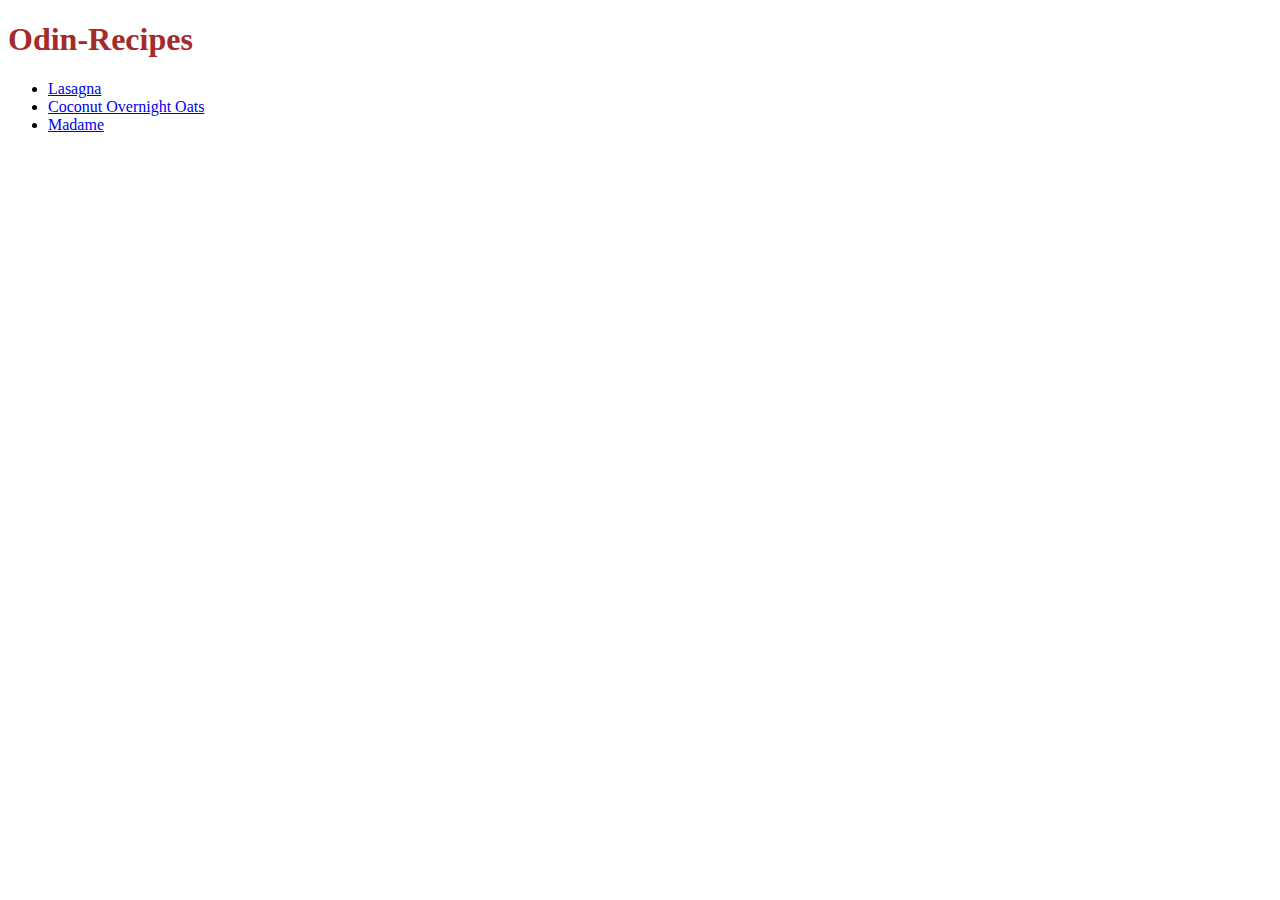
<file: index.html>
<!DOCTYPE html>
<html lang="en">
<head>
    <meta charset="UTF-8">
    <title>Recipes of Prathish</title>
    <link rel="stylesheet" href="./CSS/style.css">
</head>
<body>
    <h1>Odin-Recipes</h1>
    <ul>
        <li><a href="recipes/lasagna.html">Lasagna</a></li>
        <li><a href="recipes/coconout-overnight-oats.html">Coconut Overnight Oats</a></li>
        <li><a href="recipes/Croque-Madame.html">Madame</a></li>
    </ul>
</body>
</html>
</file>
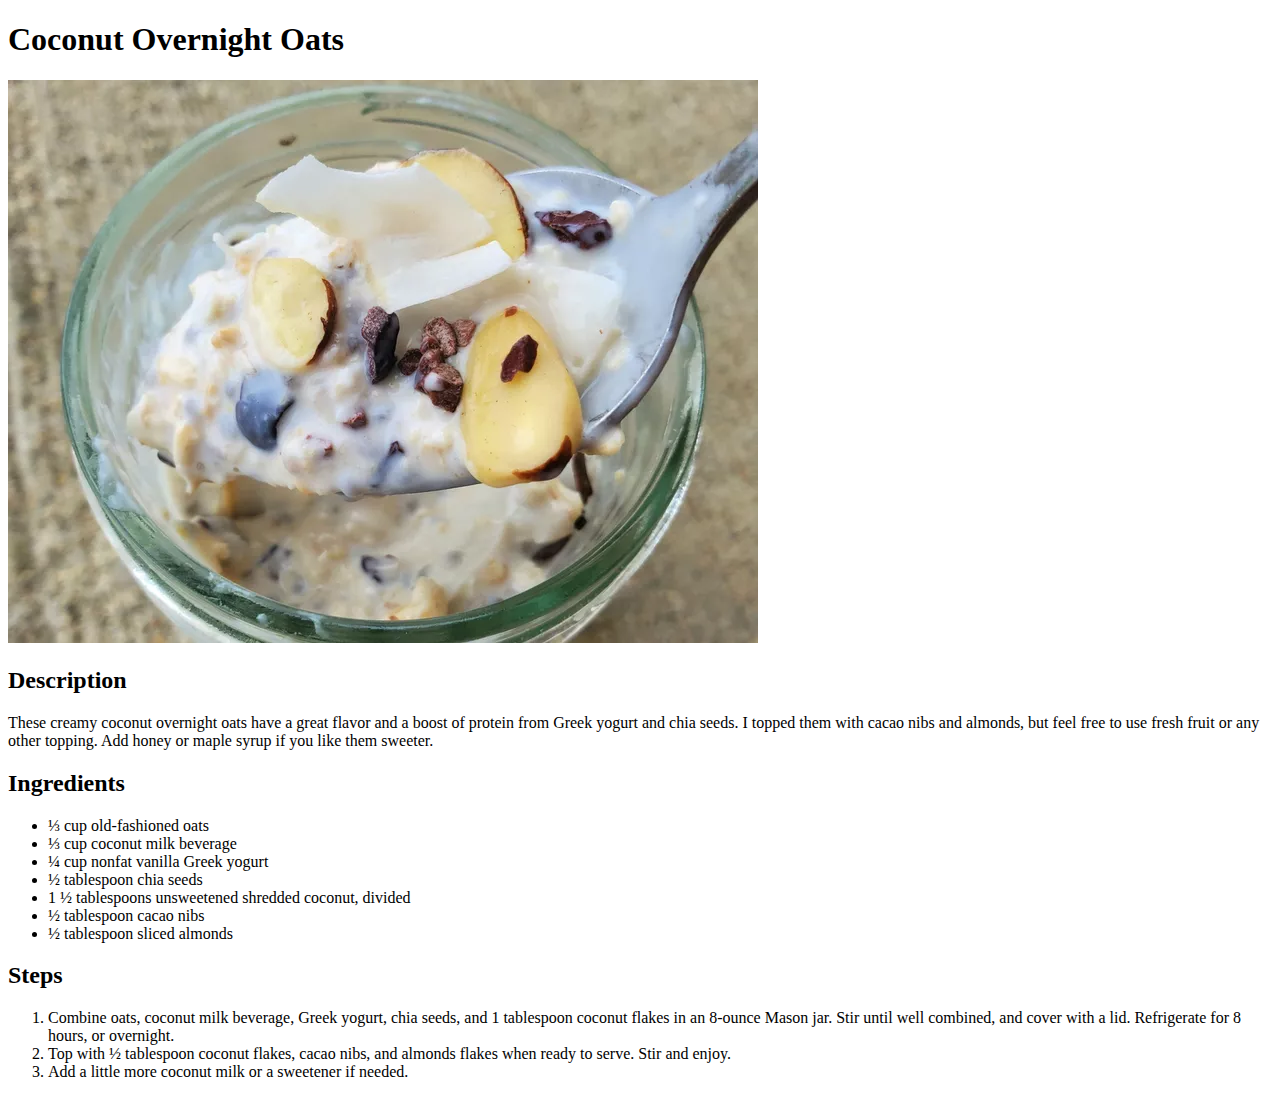
<file: recipes/coconout-overnight-oats.html>
<!DOCTYPE html>
<html lang="en">
<head>
    <meta charset="UTF-8">
</head>
<body>
    <h1>Coconut Overnight Oats</h1>
    <img src="../images/Coconut-overnight-oats.jpeg" alt="Coconut-overnight-oats">
    <h2>Description</h2>
    <p>These creamy coconut overnight oats have a great flavor and a boost of protein from Greek yogurt and chia seeds. I topped them with cacao nibs and almonds, but feel free to use fresh fruit or any other topping. Add honey or maple syrup if you like them sweeter.</p>
    <h2>Ingredients</h2>
    <div>
        <ul>
            <li>⅓ cup old-fashioned oats</li>
            <li>⅓ cup coconut milk beverage</li>
            <li>¼ cup nonfat vanilla Greek yogurt</li>
            <li>½ tablespoon chia seeds</li>
            <li>1 ½ tablespoons unsweetened shredded coconut, divided</li>
            <li>½ tablespoon cacao nibs</li>
            <li>½ tablespoon sliced almonds</li>
        </ul>
    </div>
    <h2>Steps</h2>
    <div>
        <ol>
            <li>Combine oats, coconut milk beverage, Greek yogurt, chia seeds, and 1 tablespoon coconut flakes in an 8-ounce Mason jar. Stir until well combined, and cover with a lid. Refrigerate for 8 hours, or overnight.</li>
            <li>Top with ½ tablespoon coconut flakes, cacao nibs, and almonds flakes when ready to serve. Stir and enjoy.</li>
            <li>Add a little more coconut milk or a sweetener if needed.</li>
        </ol>
    </div>
</body>
</html>
</file>
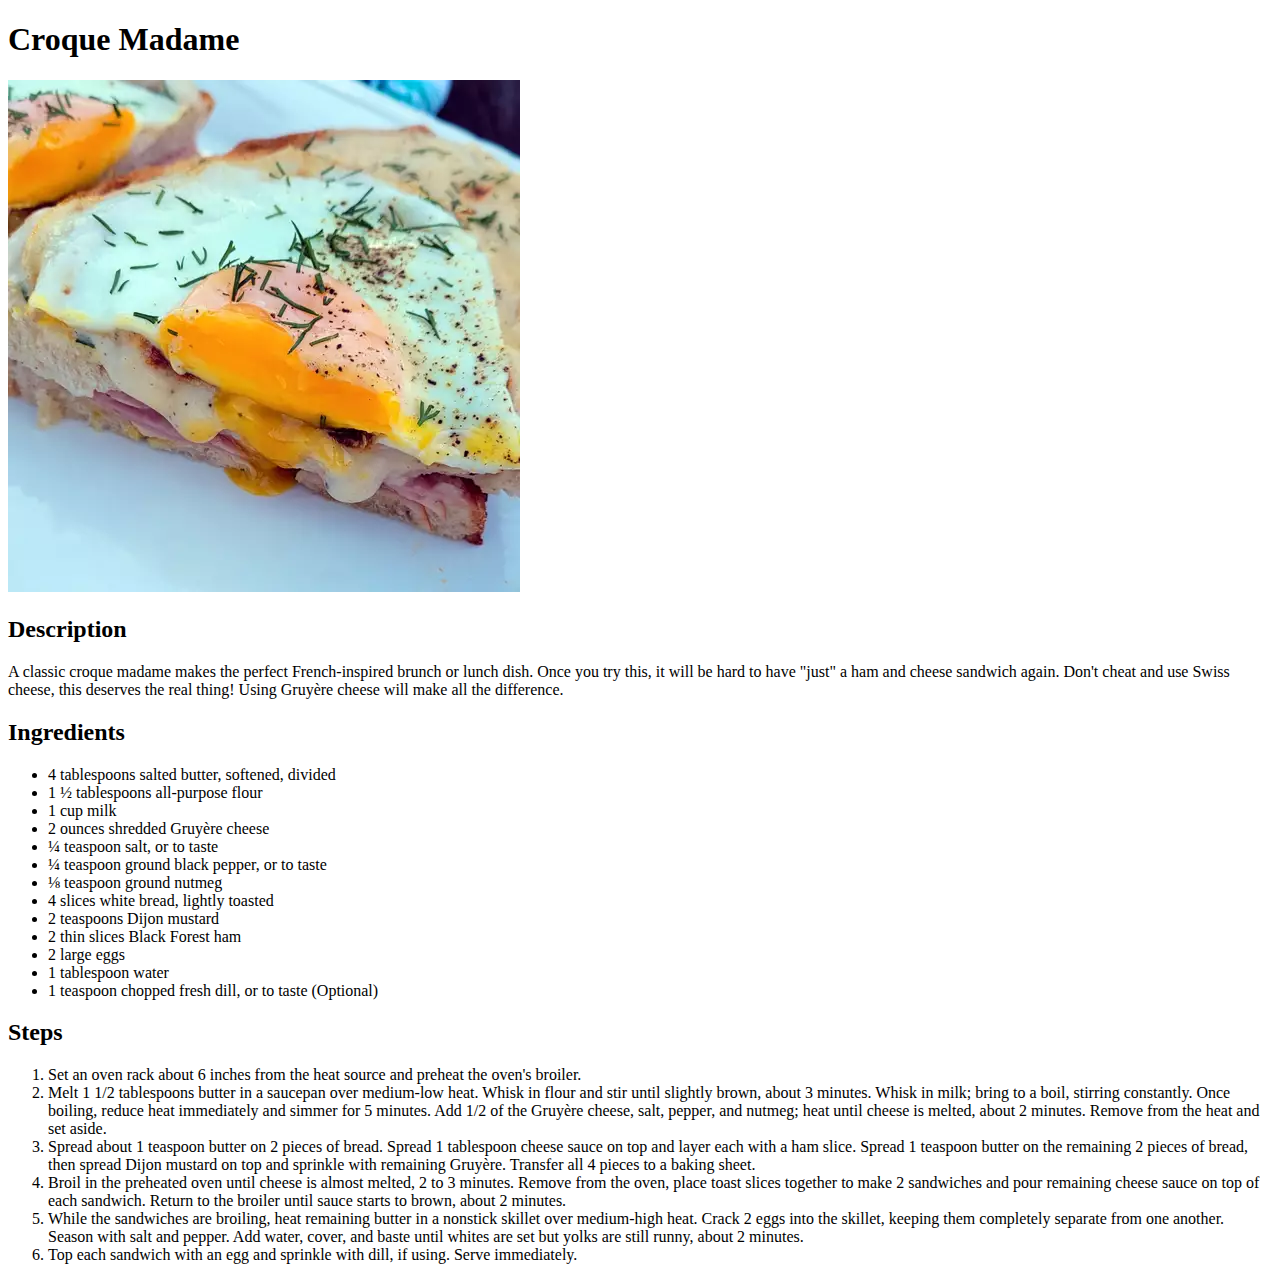
<file: recipes/Croque-Madame.html>
<!DOCTYPE html>
<html lang="en">
<head>
    <meta charset="UTF-8">
</head>
<body>
    <h1>Croque Madame</h1>
    <img src="../images/Croque-Madame.jpeg" alt="Croque-Madame">
    <h2>Description</h2>
    <p>A classic croque madame makes the perfect French-inspired brunch or lunch dish. Once you try this, it will be hard to have "just" a ham and cheese sandwich again. Don't cheat and use Swiss cheese, this deserves the real thing! Using Gruyère cheese will make all the difference.</p>
    <h2>Ingredients</h2>
    <div>
        <ul>
            <li>4 tablespoons salted butter, softened, divided</li>
            <li>1 ½ tablespoons all-purpose flour</li>
            <li>1 cup milk</li>
            <li>2 ounces shredded Gruyère cheese</li>
            <li>¼ teaspoon salt, or to taste</li>
            <li>¼ teaspoon ground black pepper, or to taste</li>
            <li>⅛ teaspoon ground nutmeg</li>
            <li>4 slices white bread, lightly toasted</li>
            <li>2 teaspoons Dijon mustard</li>
            <li>2 thin slices Black Forest ham</li>
            <li>2 large eggs</li>
            <li>1 tablespoon water</li>
            <li>1 teaspoon chopped fresh dill, or to taste (Optional)</li>
        </ul>
    </div>
    <h2>Steps</h2>
    <div>
        <ol>
            <li>Set an oven rack about 6 inches from the heat source and preheat the oven's broiler.</li>
            <li>Melt 1 1/2 tablespoons butter in a saucepan over medium-low heat. Whisk in flour and stir until slightly brown, about 3 minutes. Whisk in milk; bring to a boil, stirring constantly. Once boiling, reduce heat immediately and simmer for 5 minutes. Add 1/2 of the Gruyère cheese, salt, pepper, and nutmeg; heat until cheese is melted, about 2 minutes. Remove from the heat and set aside.</li>
            <li>Spread about 1 teaspoon butter on 2 pieces of bread. Spread 1 tablespoon cheese sauce on top and layer each with a ham slice. Spread 1 teaspoon butter on the remaining 2 pieces of bread, then spread Dijon mustard on top and sprinkle with remaining Gruyère. Transfer all 4 pieces to a baking sheet.</li>
            <li>Broil in the preheated oven until cheese is almost melted, 2 to 3 minutes. Remove from the oven, place toast slices together to make 2 sandwiches and pour remaining cheese sauce on top of each sandwich. Return to the broiler until sauce starts to brown, about 2 minutes.</li>
            <li>While the sandwiches are broiling, heat remaining butter in a nonstick skillet over medium-high heat. Crack 2 eggs into the skillet, keeping them completely separate from one another. Season with salt and pepper. Add water, cover, and baste until whites are set but yolks are still runny, about 2 minutes.</li>
            <li>Top each sandwich with an egg and sprinkle with dill, if using. Serve immediately.</li>
        </ol>
    </div>

</body>
</html>
</file>
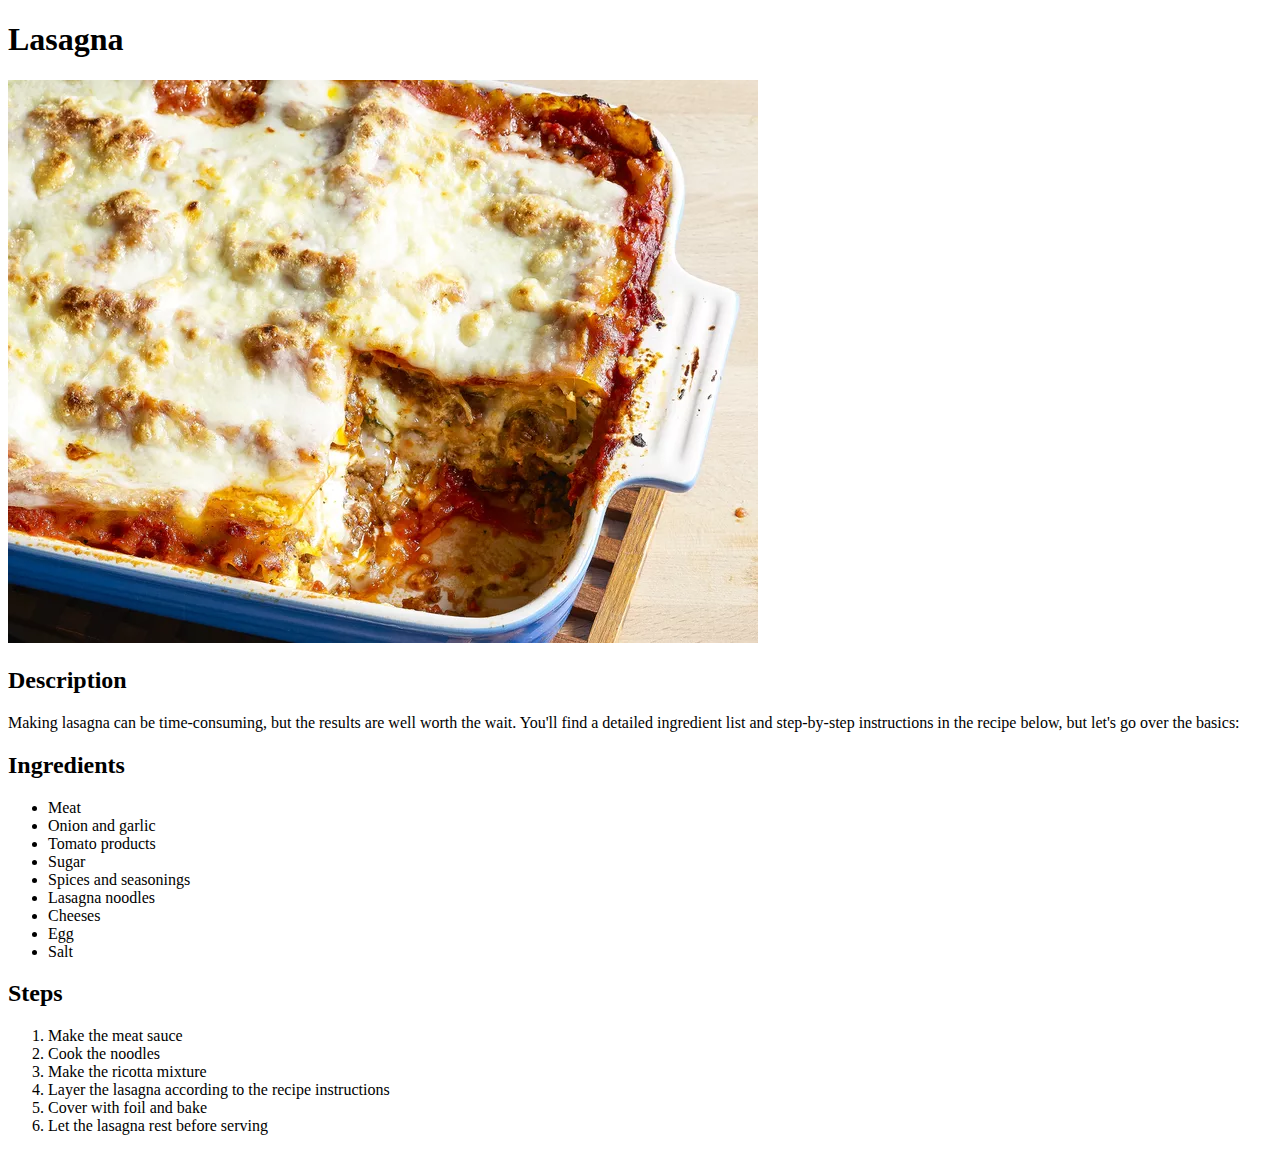
<file: recipes/lasagna.html>
<!DOCTYPE html>
<html lang="en">
<head>
    <meta charset="UTF-8">
</head>
<body>
    <h1>Lasagna</h1>
    <img src="../images/lasagna.jpeg" alt="lasagna">
    <h2>Description</h2>
    <p>
        Making lasagna can be time-consuming, but the results are well worth the wait. You'll find a detailed ingredient list and step-by-step instructions in the recipe below, but let's go over the basics:
    </p>
    <h2>Ingredients</h2>
    <div>
        <ul>
            <li>Meat</li>
            <li>Onion and garlic</li>
            <li>Tomato products</li>
            <li>Sugar</li>
            <li>Spices and seasonings</li>
            <li>Lasagna noodles</li>
            <li>Cheeses</li>
            <li>Egg</li>
            <li>Salt</li>
        </ul>
    </div>
    <h2>Steps</h2>
    <div>
        <ol>
            <li>Make the meat sauce</li>
            <li>Cook the noodles</li>
            <li>Make the ricotta mixture</li>
            <li>Layer the lasagna according to the recipe instructions</li>
            <li>Cover with foil and bake</li>
            <li>Let the lasagna rest before serving</li>    
        </ol>
    </div>
</body>
</html>
</file>
<file: CSS/style.css>
h1{
    color: brown;
}

div{
    background-color: aqua;
}

.list1{
    background-color: blue;
}

.list2{
    background-color: green;
}

.list3{
    background-color: yellow;
}
</file>
